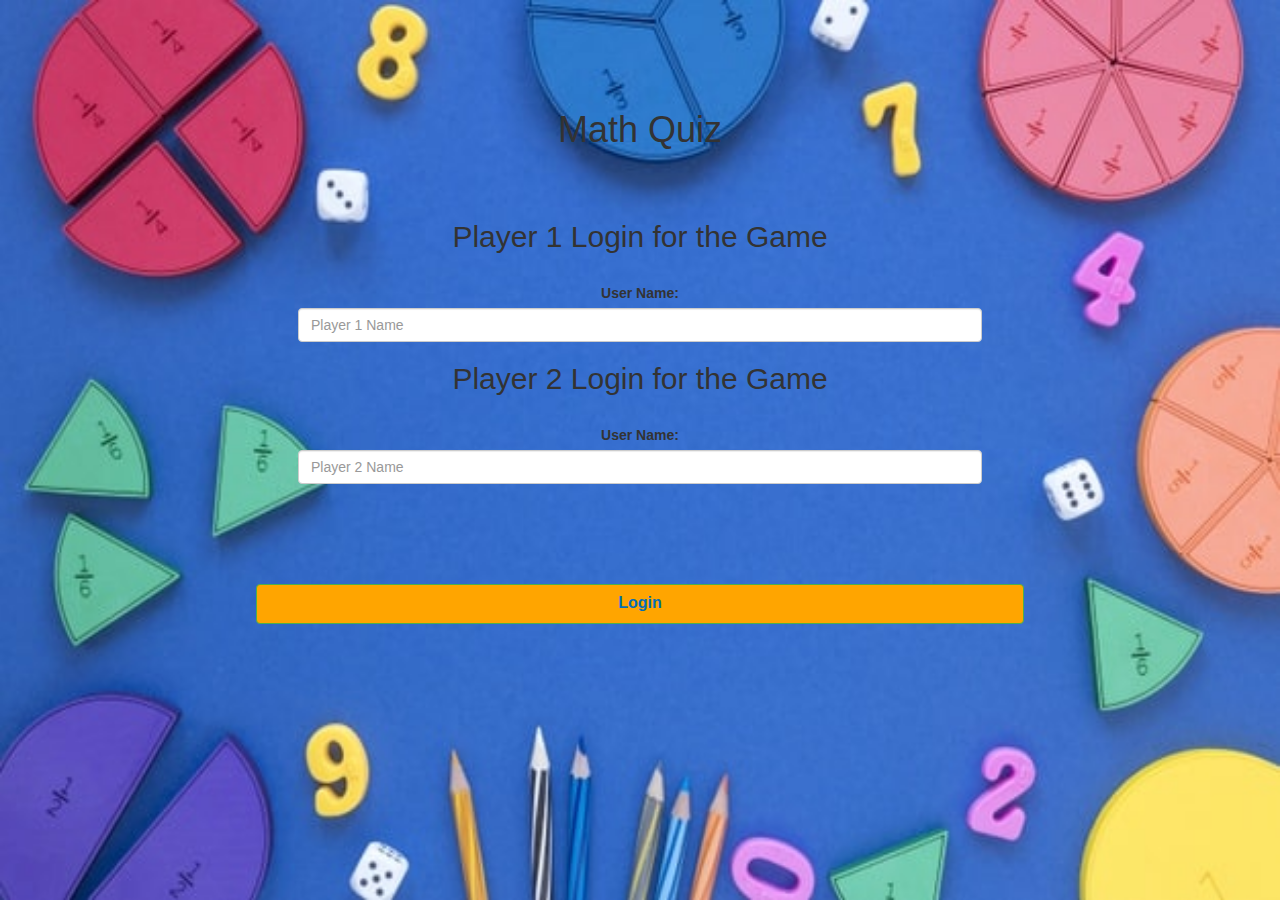
<file: index.html>
<html>
<head>
	<title>Math Quiz</title>

<meta name="viewport" content="width=device-width, initial-scale=1">
<link rel="stylesheet" href="https://maxcdn.bootstrapcdn.com/bootstrap/3.4.0/css/bootstrap.min.css">
<script src="https://ajax.googleapis.com/ajax/libs/jquery/3.4.1/jquery.min.js"></script>
<script src="https://maxcdn.bootstrapcdn.com/bootstrap/3.4.0/js/bootstrap.min.js"></script>
<link rel="stylesheet" type="text/css" href="quiz_game.css">

<script src="quiz_game_login.js"></script>

</head>
<body>
<div>
<center>
	<h1>Math Quiz</h1>
	<br>
	<br>
	<div class="container">
		<h2>Player 1 Login for the Game</h2>
		<br>
		<label><b>User Name:</b></label>
		<br>
		<input id="player1_name" placeholder="Player 1 Name" type="text" class="form-control">
	</div>
	<div class="container">
		<h2>Player 2 Login for the Game</h2>
		<br>
		<label><b>User Name:</b></label>
		<br>
		<input id="player2_name" placeholder="Player 2 Name" type="text" class="form-control">
	</div>
	<br>
	<br>
	<br>
	<br>
	<br>
	<button class="btn btn-success" onclick="addUser()" style="width:60% ; height: 40px; background-color:orange; color:#046eb5; font-size: medium;"><b>Login</b></button>
</center>
</div>
</body>
</html>
</file>
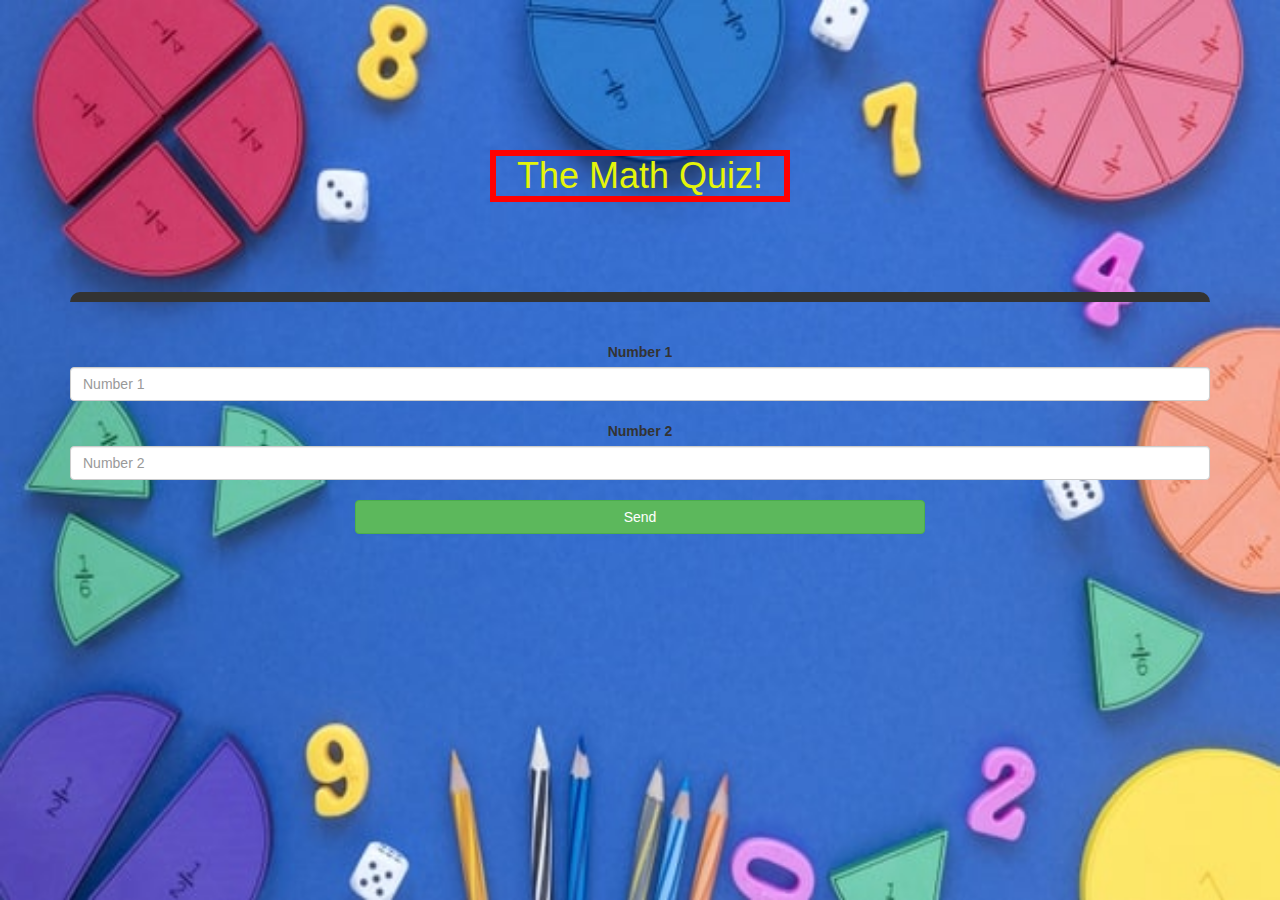
<file: quiz_game_page.html>
<html>
    <head>
        <title>Math Quiz</title>

    <meta name="viewport" content="width=device-width, initial-scale=1">
    <link rel="stylesheet" href="https://maxcdn.bootstrapcdn.com/bootstrap/3.4.0/css/bootstrap.min.css">
    <script src="https://ajax.googleapis.com/ajax/libs/jquery/3.4.1/jquery.min.js"></script>
    <script src="https://maxcdn.bootstrapcdn.com/bootstrap/3.4.0/js/bootstrap.min.js"></script>
    <link rel="stylesheet" type="text/css" href="quiz_game.css">

    <script src="quiz_game_page.js"></script>
    </head>

    <body>
    
<h4 id="player1_name"></h4> <span id="player1_score"></span>  
<br>
<h4 id="player2_name"></h4> <span id="player2_score"></span> 

<div class="container">
    <center>
        <h1 style="color:rgb(229, 245, 9); border: 6px solid rgb(255, 1, 1); width:300px;">The Math Quiz!</h1><br><br>
        <h3 id="question_turn"></h3>
        <h3 id="answer_turn"></h3>
        <br>
        <div id="output"></div>
        <br>
        <label>Number 1</label>
        <input id="number1" placeholder="Number 1" type="number" class="form-control">
        <br>
        <label>Number 2</label>
        <input id="number2" placeholder="Number 2" type="number" class="form-control">
        <br>
        <button onclick="send()" class="btn btn-success" style="width:50%;">Send</button>

    </center>

</div>

    </body>
</html>
</file>
<file: quiz_game.css>
#player1_name , #player2_name{
   width: 60%;
}
body{
    background-image: url("quiz.jpg");
    background-repeat:no-repeat;
    background-size: 100% 100%;
    padding-top: 90px;
}

#output{
    border-radius: 10px;
    border-top: 10px solid ;
    padding: 10px;
    float: none;
    text-align: left;
}
</file>
